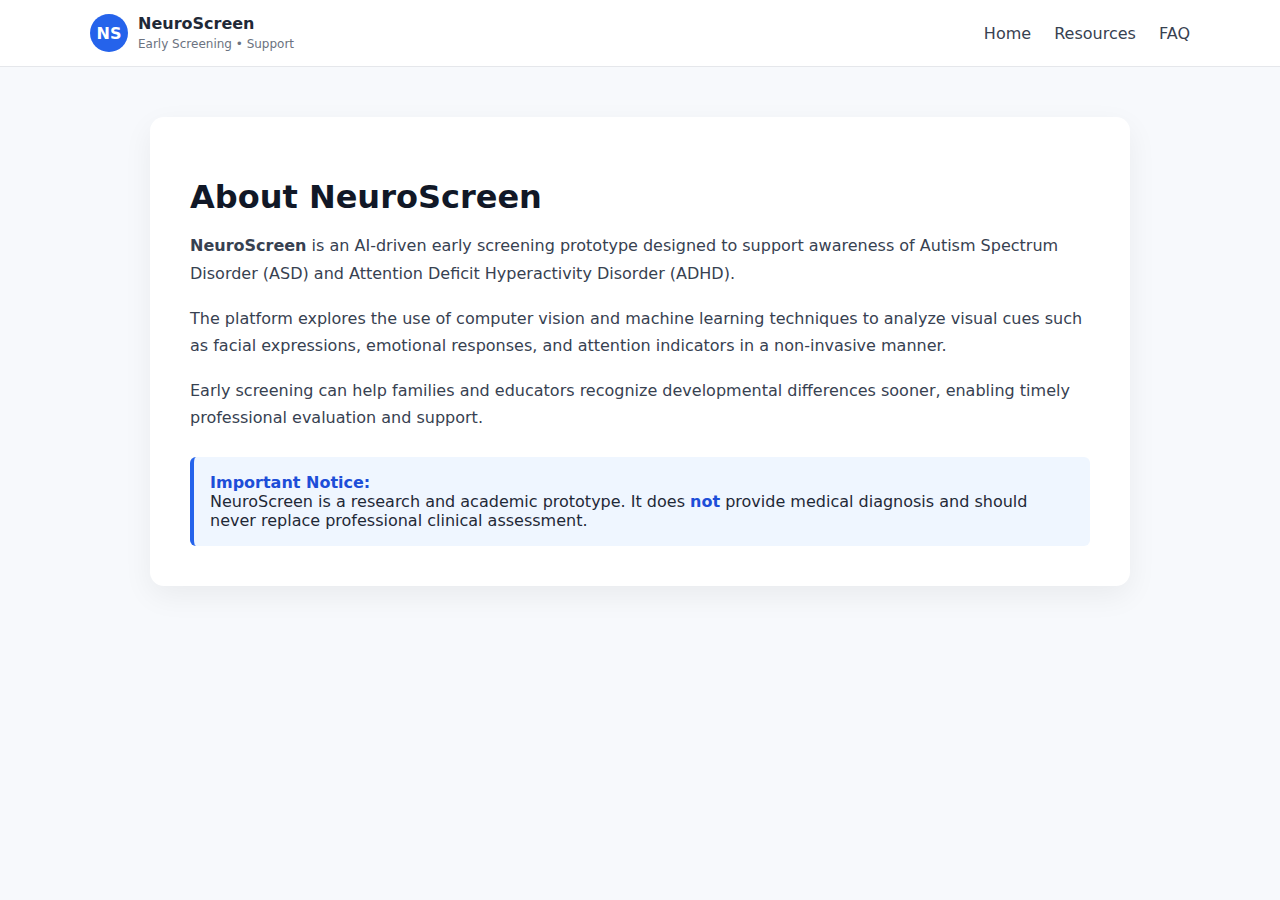
<file: templates/about.html>
<!doctype html>
<html lang="en">

<head>
    <meta charset="utf-8">
    <title>About | NeuroScreen</title>
    <meta name="viewport" content="width=device-width, initial-scale=1">

    <style>
        body {
            margin: 0;
            font-family: "Segoe UI", system-ui, sans-serif;
            background: #f7f9fc;
            color: #1f2937;
        }

        /* NAV */
        .nav {
            background: #ffffff;
            border-bottom: 1px solid #e5e7eb;
        }

        .nav-inner {
            max-width: 1100px;
            margin: auto;
            padding: 14px 20px;
            display: flex;
            justify-content: space-between;
            align-items: center;
        }

        .brand {
            display: flex;
            align-items: center;
            gap: 10px;
        }

        .logo-circle {
            width: 38px;
            height: 38px;
            border-radius: 50%;
            background: #2563eb;
            color: #fff;
            font-weight: 700;
            display: flex;
            align-items: center;
            justify-content: center;
        }

        .brand-title {
            font-weight: 600;
            display: block;
        }

        .brand-sub {
            font-size: 12px;
            color: #6b7280;
        }

        .nav-links a {
            margin-left: 18px;
            text-decoration: none;
            color: #374151;
            font-weight: 500;
        }

        .nav-links a:hover {
            color: #2563eb;
        }

        /* PAGE */
        .page {
            max-width: 900px;
            margin: 50px auto;
            padding: 40px;
            background: #ffffff;
            border-radius: 14px;
            box-shadow: 0 10px 30px rgba(0, 0, 0, 0.06);
        }

        .page h1 {
            font-size: 32px;
            margin-bottom: 10px;
            color: #111827;
        }

        .page p {
            font-size: 16px;
            line-height: 1.7;
            color: #374151;
            margin-bottom: 18px;
        }

        .highlight {
            background: #eff6ff;
            border-left: 4px solid #2563eb;
            padding: 16px;
            border-radius: 6px;
            margin-top: 25px;
        }

        .highlight strong {
            color: #1d4ed8;
        }
    </style>
</head>

<body>

    <nav class="nav">
        <div class="nav-inner">
            <div class="brand">
                <div class="logo-circle">NS</div>
                <div>
                    <span class="brand-title">NeuroScreen</span>
                    <span class="brand-sub">Early Screening • Support</span>
                </div>
            </div>

            <div class="nav-links">
                <a href="/">Home</a>
                <a href="/resources">Resources</a>
                <a href="/faq">FAQ</a>
            </div>
        </div>
    </nav>

    <section class="page">
        <h1>About NeuroScreen</h1>

        <p>
            <strong>NeuroScreen</strong> is an AI-driven early screening prototype
            designed to support awareness of Autism Spectrum Disorder (ASD)
            and Attention Deficit Hyperactivity Disorder (ADHD).
        </p>

        <p>
            The platform explores the use of computer vision and machine learning
            techniques to analyze visual cues such as facial expressions,
            emotional responses, and attention indicators in a non-invasive manner.
        </p>

        <p>
            Early screening can help families and educators recognize
            developmental differences sooner, enabling timely professional
            evaluation and support.
        </p>

        <div class="highlight">
            <strong>Important Notice:</strong><br>
            NeuroScreen is a research and academic prototype.
            It does <strong>not</strong> provide medical diagnosis and should
            never replace professional clinical assessment.
        </div>
    </section>

</body>

</html>
</file>
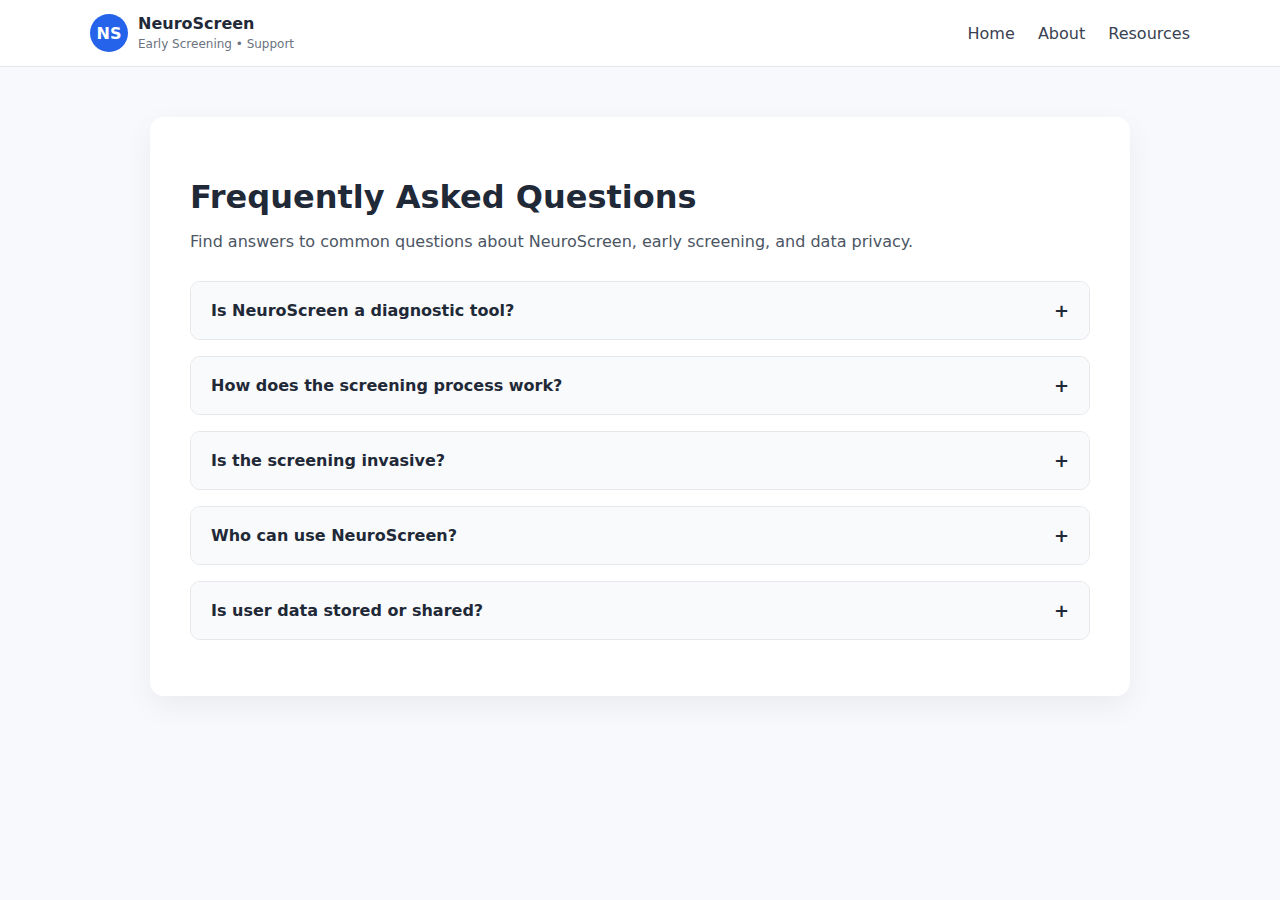
<file: templates/faq.html>
<!doctype html>
<html lang="en">

<head>
    <meta charset="utf-8">
    <title>FAQ | NeuroScreen</title>
    <meta name="viewport" content="width=device-width, initial-scale=1">

    <style>
        body {
            margin: 0;
            font-family: "Segoe UI", system-ui, sans-serif;
            background: #f7f9fc;
            color: #1f2937;
        }

        /* NAV */
        .nav {
            background: #ffffff;
            border-bottom: 1px solid #e5e7eb;
        }

        .nav-inner {
            max-width: 1100px;
            margin: auto;
            padding: 14px 20px;
            display: flex;
            justify-content: space-between;
            align-items: center;
        }

        .brand {
            display: flex;
            align-items: center;
            gap: 10px;
        }

        .logo-circle {
            width: 38px;
            height: 38px;
            border-radius: 50%;
            background: #2563eb;
            color: #fff;
            font-weight: 700;
            display: flex;
            align-items: center;
            justify-content: center;
        }

        .brand-title {
            font-weight: 600;
            display: block;
        }

        .brand-sub {
            font-size: 12px;
            color: #6b7280;
        }

        .nav-links a {
            margin-left: 18px;
            text-decoration: none;
            color: #374151;
            font-weight: 500;
        }

        .nav-links a:hover {
            color: #2563eb;
        }

        /* PAGE */
        .page {
            max-width: 900px;
            margin: 50px auto;
            padding: 40px;
            background: #ffffff;
            border-radius: 14px;
            box-shadow: 0 10px 30px rgba(0, 0, 0, 0.06);
        }

        .page h1 {
            font-size: 32px;
            margin-bottom: 10px;
        }

        .page p {
            color: #4b5563;
            margin-bottom: 30px;
        }

        /* FAQ */
        .faq-item {
            border: 1px solid #e5e7eb;
            border-radius: 10px;
            margin-bottom: 16px;
            overflow: hidden;
        }

        .faq-question {
            background: #f9fafb;
            padding: 18px 20px;
            cursor: pointer;
            font-weight: 600;
            display: flex;
            justify-content: space-between;
            align-items: center;
        }

        .faq-question:hover {
            background: #eff6ff;
        }

        .faq-answer {
            display: none;
            padding: 18px 20px;
            line-height: 1.6;
            color: #374151;
            background: #ffffff;
        }

        .icon {
            font-size: 18px;
            transition: transform 0.2s ease;
        }

        .faq-item.active .faq-answer {
            display: block;
        }

        .faq-item.active .icon {
            transform: rotate(45deg);
        }
    </style>
</head>

<body>

    <nav class="nav">
        <div class="nav-inner">
            <div class="brand">
                <div class="logo-circle">NS</div>
                <div>
                    <span class="brand-title">NeuroScreen</span>
                    <span class="brand-sub">Early Screening • Support</span>
                </div>
            </div>

            <div class="nav-links">
                <a href="/">Home</a>
                <a href="/about">About</a>
                <a href="/resources">Resources</a>
            </div>
        </div>
    </nav>

    <section class="page">
        <h1>Frequently Asked Questions</h1>
        <p>
            Find answers to common questions about NeuroScreen,
            early screening, and data privacy.
        </p>

        <div class="faq-item">
            <div class="faq-question">
                Is NeuroScreen a diagnostic tool?
                <span class="icon">+</span>
            </div>
            <div class="faq-answer">
                No. NeuroScreen is a screening prototype only.
                It does not provide medical diagnosis and should
                not replace evaluation by a qualified professional.
            </div>
        </div>

        <div class="faq-item">
            <div class="faq-question">
                How does the screening process work?
                <span class="icon">+</span>
            </div>
            <div class="faq-answer">
                The system uses webcam-based visual analysis to
                extract facial expressions, emotional indicators,
                and attention-related features using machine learning models.
            </div>
        </div>

        <div class="faq-item">
            <div class="faq-question">
                Is the screening invasive?
                <span class="icon">+</span>
            </div>
            <div class="faq-answer">
                No. The screening is completely non-invasive and
                does not require physical contact or wearable devices.
            </div>
        </div>

        <div class="faq-item">
            <div class="faq-question">
                Who can use NeuroScreen?
                <span class="icon">+</span>
            </div>
            <div class="faq-answer">
                NeuroScreen is intended for academic, research,
                and awareness purposes. It may be used by students,
                researchers, and families for preliminary understanding.
            </div>
        </div>

        <div class="faq-item">
            <div class="faq-question">
                Is user data stored or shared?
                <span class="icon">+</span>
            </div>
            <div class="faq-answer">
                The prototype is designed with privacy in mind.
                Data is used only during the session and is not
                intended for long-term storage or third-party sharing.
            </div>
        </div>

    </section>

    <script>
        const faqs = document.querySelectorAll(".faq-question");

        faqs.forEach(q => {
            q.addEventListener("click", () => {
                q.parentElement.classList.toggle("active");
            });
        });
    </script>

</body>

</html>
</file>
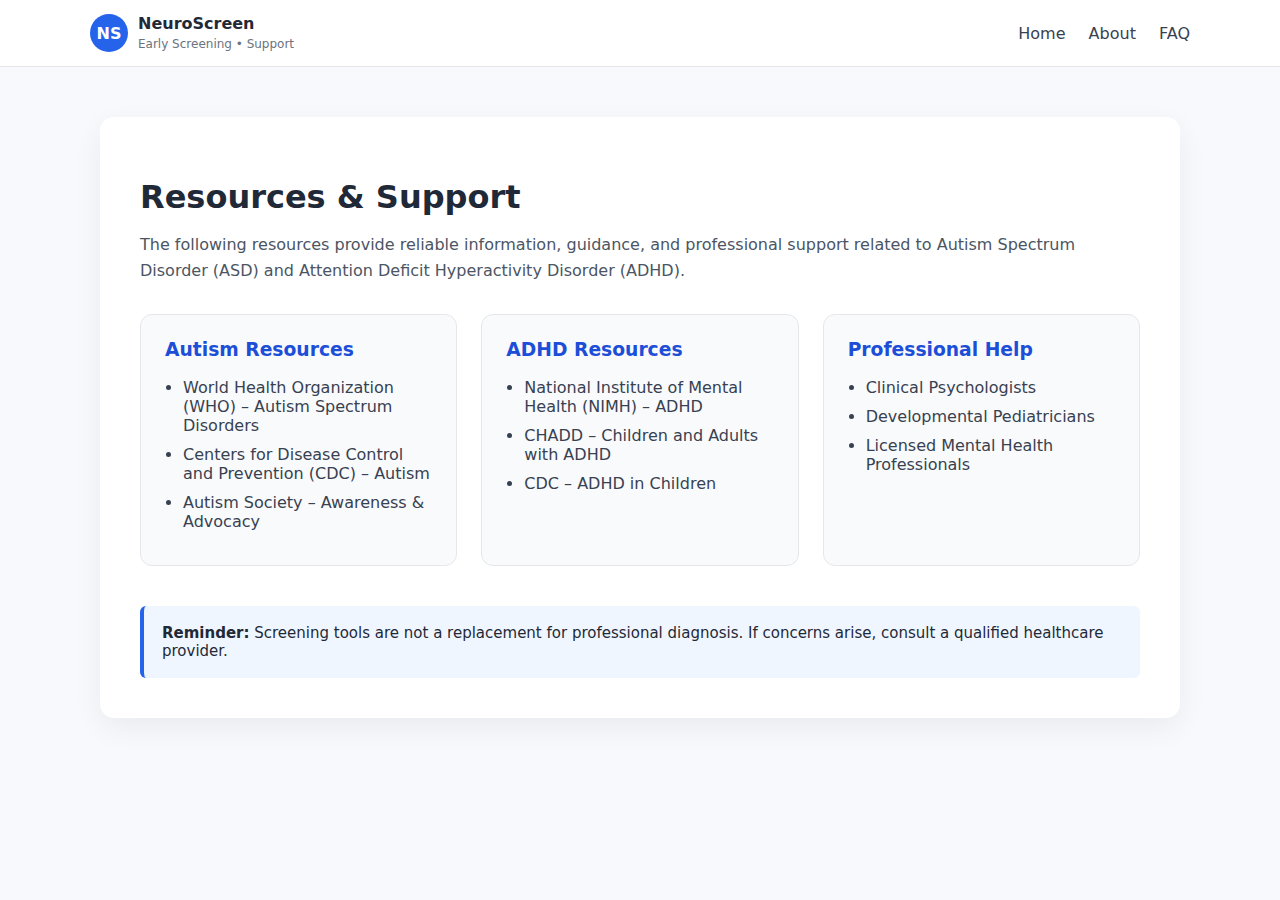
<file: templates/resources.html>
<!doctype html>
<html lang="en">

<head>
    <meta charset="utf-8">
    <title>Resources | NeuroScreen</title>
    <meta name="viewport" content="width=device-width, initial-scale=1">

    <style>
        body {
            margin: 0;
            font-family: "Segoe UI", system-ui, sans-serif;
            background: #f7f9fc;
            color: #1f2937;
        }

        /* NAV */
        .nav {
            background: #ffffff;
            border-bottom: 1px solid #e5e7eb;
        }

        .nav-inner {
            max-width: 1100px;
            margin: auto;
            padding: 14px 20px;
            display: flex;
            justify-content: space-between;
            align-items: center;
        }

        .brand {
            display: flex;
            align-items: center;
            gap: 10px;
        }

        .logo-circle {
            width: 38px;
            height: 38px;
            border-radius: 50%;
            background: #2563eb;
            color: #fff;
            font-weight: 700;
            display: flex;
            align-items: center;
            justify-content: center;
        }

        .brand-title {
            font-weight: 600;
            display: block;
        }

        .brand-sub {
            font-size: 12px;
            color: #6b7280;
        }

        .nav-links a {
            margin-left: 18px;
            text-decoration: none;
            color: #374151;
            font-weight: 500;
        }

        .nav-links a:hover {
            color: #2563eb;
        }

        /* PAGE */
        .page {
            max-width: 1000px;
            margin: 50px auto;
            padding: 40px;
            background: #ffffff;
            border-radius: 14px;
            box-shadow: 0 10px 30px rgba(0, 0, 0, 0.06);
        }

        .page h1 {
            font-size: 32px;
            margin-bottom: 10px;
        }

        .page p {
            color: #4b5563;
            margin-bottom: 30px;
            line-height: 1.6;
        }

        /* CARDS */
        .resource-grid {
            display: grid;
            grid-template-columns: repeat(auto-fit, minmax(280px, 1fr));
            gap: 24px;
        }

        .card {
            background: #f9fafb;
            padding: 24px;
            border-radius: 12px;
            border: 1px solid #e5e7eb;
            transition: transform 0.2s ease, box-shadow 0.2s ease;
        }

        .card:hover {
            transform: translateY(-4px);
            box-shadow: 0 8px 20px rgba(0, 0, 0, 0.08);
        }

        .card h3 {
            margin-top: 0;
            color: #1d4ed8;
        }

        .card ul {
            padding-left: 18px;
            margin: 0;
        }

        .card li {
            margin-bottom: 10px;
            color: #374151;
        }

        .note {
            margin-top: 40px;
            padding: 18px;
            background: #eff6ff;
            border-left: 4px solid #2563eb;
            border-radius: 6px;
            font-size: 15px;
        }
    </style>
</head>

<body>

    <nav class="nav">
        <div class="nav-inner">
            <div class="brand">
                <div class="logo-circle">NS</div>
                <div>
                    <span class="brand-title">NeuroScreen</span>
                    <span class="brand-sub">Early Screening • Support</span>
                </div>
            </div>

            <div class="nav-links">
                <a href="/">Home</a>
                <a href="/about">About</a>
                <a href="/faq">FAQ</a>
            </div>
        </div>
    </nav>

    <section class="page">
        <h1>Resources & Support</h1>
        <p>
            The following resources provide reliable information, guidance,
            and professional support related to Autism Spectrum Disorder (ASD)
            and Attention Deficit Hyperactivity Disorder (ADHD).
        </p>

        <div class="resource-grid">

            <div class="card">
                <h3>Autism Resources</h3>
                <ul>
                    <li>World Health Organization (WHO) – Autism Spectrum Disorders</li>
                    <li>Centers for Disease Control and Prevention (CDC) – Autism</li>
                    <li>Autism Society – Awareness & Advocacy</li>
                </ul>
            </div>

            <div class="card">
                <h3>ADHD Resources</h3>
                <ul>
                    <li>National Institute of Mental Health (NIMH) – ADHD</li>
                    <li>CHADD – Children and Adults with ADHD</li>
                    <li>CDC – ADHD in Children</li>
                </ul>
            </div>

            <div class="card">
                <h3>Professional Help</h3>
                <ul>
                    <li>Clinical Psychologists</li>
                    <li>Developmental Pediatricians</li>
                    <li>Licensed Mental Health Professionals</li>
                </ul>
            </div>

        </div>

        <div class="note">
            <strong>Reminder:</strong>
            Screening tools are not a replacement for professional diagnosis.
            If concerns arise, consult a qualified healthcare provider.
        </div>
    </section>

</body>

</html>
</file>
